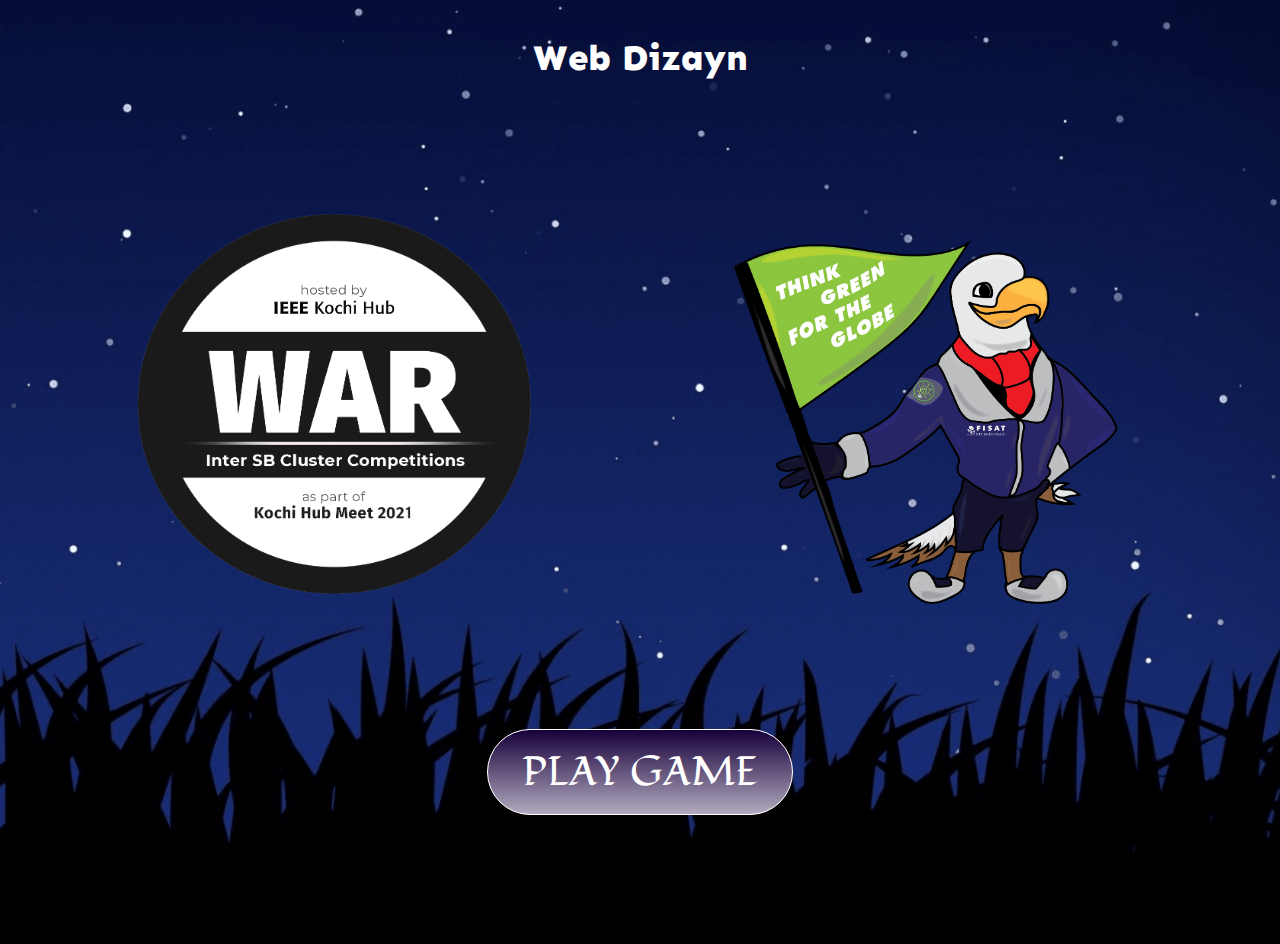
<file: index.html>
<!DOCTYPE html>
<html lang="en">
<head>
    <meta charset="UTF-8">
    <meta http-equiv="X-UA-Compatible" content="IE=edge">
    <meta name="viewport" content="width=device-width, initial-scale=1.0">
    <link rel="stylesheet" href="style.css">
    <link rel="preconnect" href="https://fonts.googleapis.com">
    <link rel="icon" href="images/cloud.png" type="image/png" sizes="16x16"> 
    <link rel="preconnect" href="https://fonts.gstatic.com" crossorigin>
    <link href="https://fonts.googleapis.com/css2?family=Fondamento&family=Sen:wght@800&display=swap" rel="stylesheet"> 
    <title>Web Dizayn</title>
</head>
<body>
    <p>Web Dizayn</p>
    <div class="container">
        <img src="images/cluster-logo-white-bg -min.png" class="img1" alt="">
        <img src="images/blue-min.png" alt="" class="img1">
    </div>
    <div class="container">
       <a href="./game.html"><button>PLAY GAME</button></a> 
    </div>
   
   
</body>
</html>
</file>
<file: style.css>
html{
    width: 100%;
    overflow: hidden;
}
p{
    color:#fff;
    text-align: center;
    font-family: 'Sen', sans-serif;
    font-size: 36px;
    font-weight: 800;
}
body{
    height: 100vh;
    background-image: url('images/bgm-min.png');
    background-position: center;
    background-repeat: no-repeat;
    background-size: cover;
}
.container{
    margin-top: 125px;
    display: flex;
    justify-content: center;
}
.img1{
    height: 400px;
    margin-inline: 100px;
}
button{
    color: #fff;
    font-size: 41px;
    font-family: 'Fondamento', cursive;
    cursor: pointer;
    align-items: center;
    height: 86px;
    width: 306px;
    border: 1px solid #fff;
    border-radius: 57px;
    background-image: linear-gradient(#16003A, #b2aabf ) ;
}
</file>
